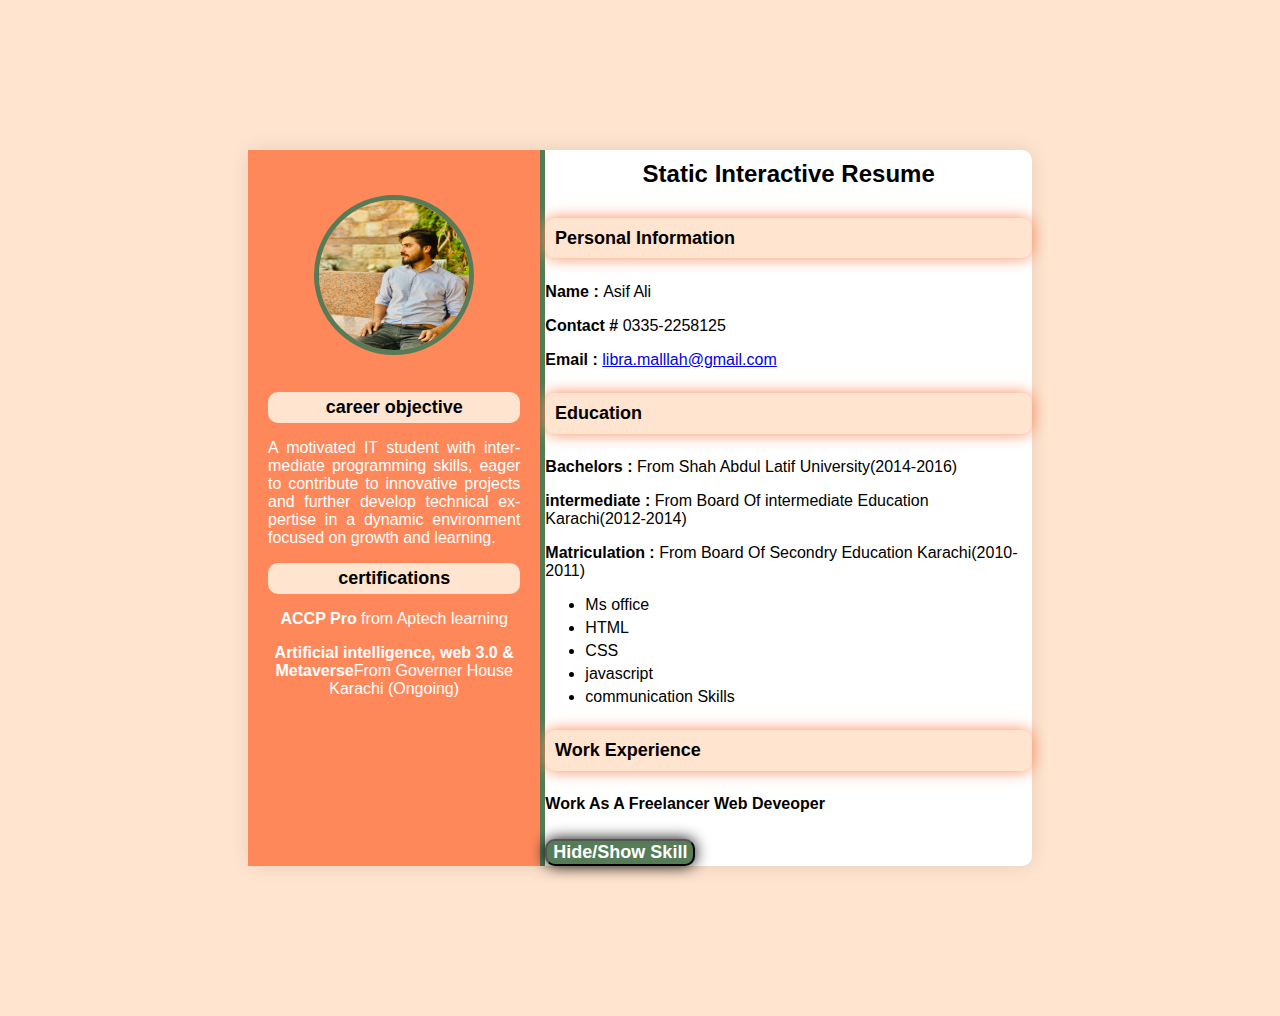
<file: Milestone_1-2/index.html>
<!DOCTYPE html>
<html lang="en">
<head>
    <meta charset="UTF-8">
    <meta name="viewport" content="width=device-width, initial-scale=1.0">
    <title>Static Interactive Resume</title>
    <link rel="stylesheet" href="style.css">
</head>
<body>
    <div class="resume-container">
    <!--left section work-->    
    <div class="left-section">
        <img src="img1.JPEG" alt="profile picture" class="profile-picture">
        <section id="objective">
        <h3 style="color : black">career objective</h3>
        <p style="text-align: justify; hyphens: auto;">A motivated IT student with intermediate programming skills, eager to contribute to innovative projects and further develop technical expertise in a dynamic environment focused on growth and learning.
        </p>
    </section> 

    <section id ="certifications">
        <h3 style="color : black">certifications</h3>
    <p><b>ACCP Pro</b> from Aptech learning</p>
        <p><b>Artificial intelligence, web 3.0 & 
            Metaverse</b>From Governer House Karachi (Ongoing)</p>
</section>
    </div>

<!--Right Section-->
<div class="Right-section">
<h1>Static Interactive Resume</h1>
<!-- Personal Information-->
<section id="personal-info">
<h3>Personal Information</h3>
<p><b>Name : </b>Asif Ali</p>
<p><b>Contact # </b> 0335-2258125</p>
<p><b>Email : </b><a href="mailto:libra.malllah@gmail.com">libra.malllah@gmail.com</a></p>

<!--Education Section-->
<section id="education">
<h3>Education</h3>
<p><b>Bachelors : </b>From Shah Abdul Latif University(2014-2016)</p>
<p><b>intermediate : </b>From Board Of intermediate Education Karachi(2012-2014)</p>
<p><b>Matriculation : </b>From Board Of Secondry Education Karachi(2010-2011)</p>
</section>

<!--Skill Section-->
<section id="skills">
    <ul>
        <li>Ms office</li>
        <li>HTML</li>
        <li>CSS</li>
        <li>javascript</li>
        <li>communication Skills</li>
    </ul>
    </section>


<!--Work Experience section-->
<section id="work-eperience">
<h3>Work Experience</h3>
<P><b>Work As A Freelancer Web Deveoper</b></P>
</section>
    
<!--Button to toggle skills Section-->
<button id="toggle-skills"><b>Hide/Show Skill</b></button>

</div> 
<script src="script.js"></script>
</body>
</html>
</file>
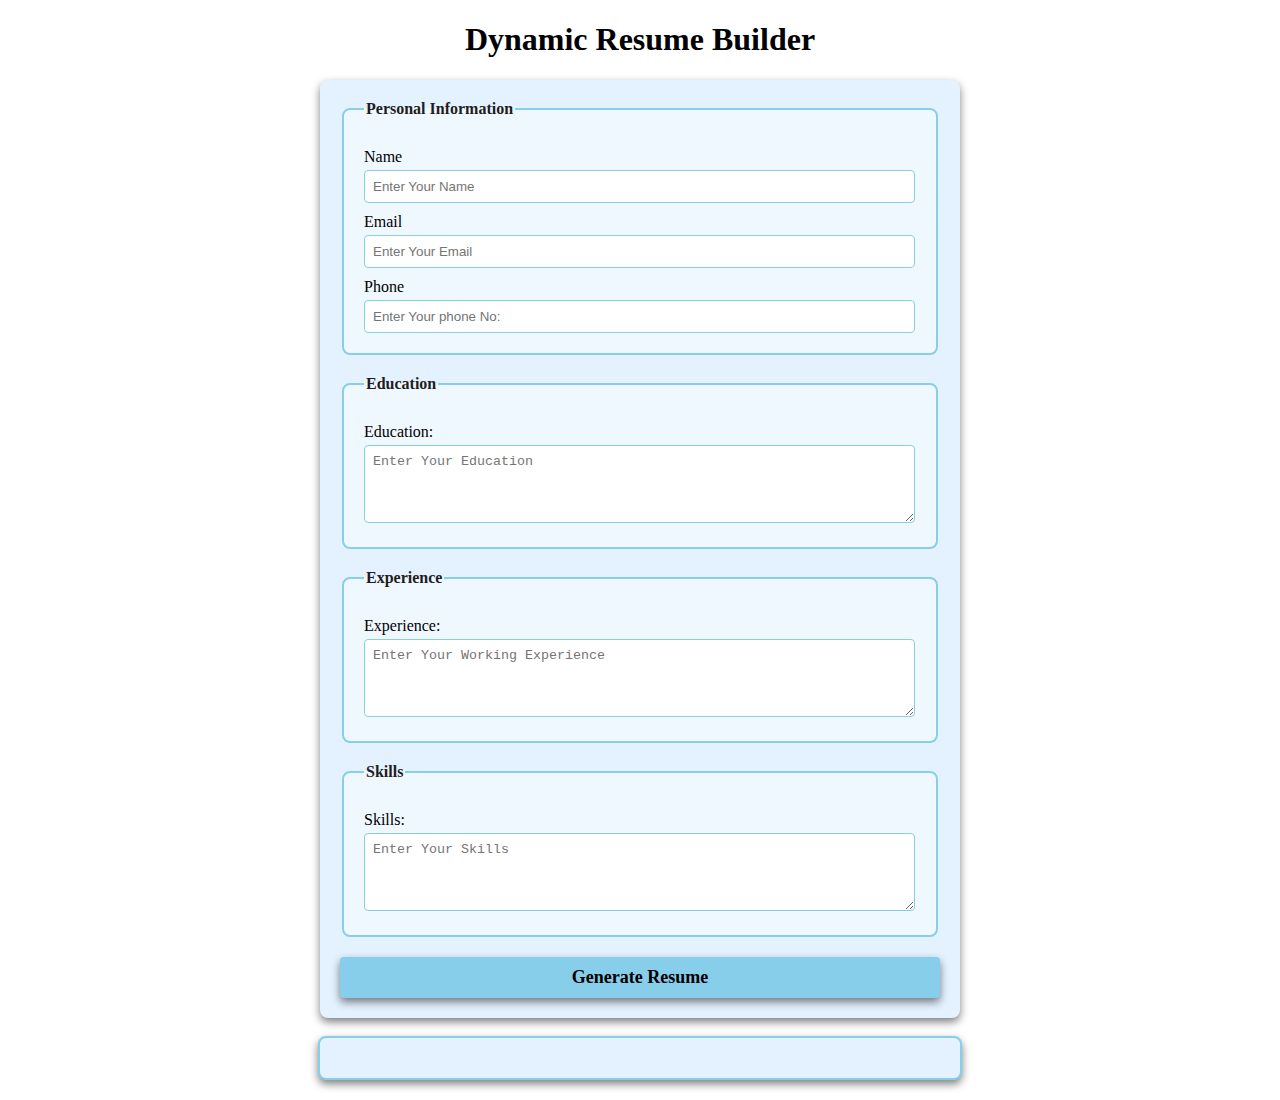
<file: Milestone_3/index.html>
<!DOCTYPE html>
<html lang="en">
<head>
    <meta charset="UTF-8">
    <meta name="viewport" content="width=device-width, initial-scale=1.0">
    <title>Dynamic Resume Builder</title>
    <link rel="stylesheet" href="style.css">
</head>
<body>
<h1>Dynamic Resume Builder</h1>
<form id="resume-form">
<fieldset>
    <legend>Personal Information</legend> 
    <label for="name">Name</label>
    <input type="text" id="name" placeholder="Enter Your Name" required>
    
    <label for="email">Email</label>
    <input type="text" id="email" placeholder="Enter Your Email" required>
    
    <label for="phone">Phone</label>
    <input type="text" id="phone" placeholder="Enter Your phone No:" required>
</fieldset>

<fieldset>
    <legend>Education</legend> 
    <label for="education">Education:</label> 
    <textarea id="education" placeholder="Enter Your Education" rows="4"></textarea>
</fieldset>

<fieldset>
    <legend>Experience</legend>
    <label for="experience">Experience:</label>
    <textarea id="experience" placeholder="Enter Your Working Experience" rows="4"></textarea>
</fieldset>
    
<fieldset>
    <legend>Skills</legend>
    <label for="skills">Skills:</label> 
    <textarea id="skills" placeholder="Enter Your Skills" rows="4"></textarea> 
</fieldset>

<button type="submit"><b>Generate Resume</b></button> 
</form>
<br>

<!-- Dynamic Resume -->
<div id="resume-display">
    <!-- Resume will be generated below -->
</div>

<script src="script.js"></script>    
</body>
</html>
</file>
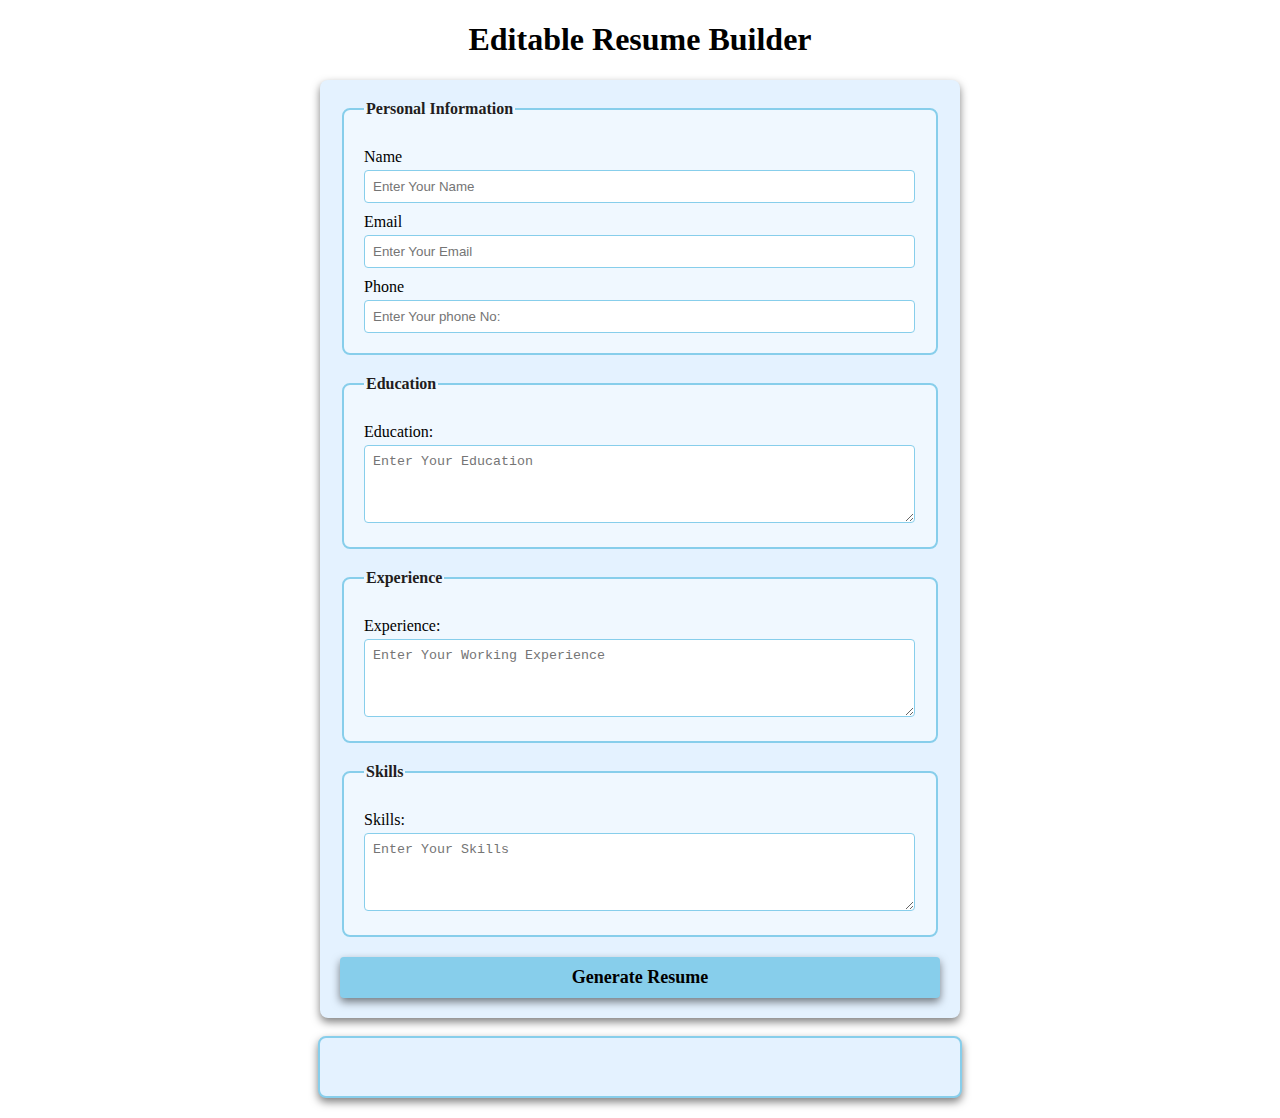
<file: Milestone_4/index.html>
<!DOCTYPE html>
<html lang="en">
<head>
    <meta charset="UTF-8">
    <meta name="viewport" content="width=device-width, initial-scale=1.0">
    <title>Editable Resume Builder</title>
    <link rel="stylesheet" href="style.css">
</head>
<body>
<h1>Editable Resume Builder</h1>
<form id="resume-form">
<fieldset>
    <legend>Personal Information</legend> 
    <label for="name">Name</label>
    <input type="text" id="name" placeholder="Enter Your Name" required>
    
    <label for="email">Email</label>
    <input type="text" id="email" placeholder="Enter Your Email" required>
    
    <label for="phone">Phone</label>
    <input type="text" id="phone" placeholder="Enter Your phone No:" required>
</fieldset>

<fieldset>
    <legend>Education</legend> 
    <label for="education">Education:</label> 
    <textarea id="education" placeholder="Enter Your Education" rows="4"></textarea>
</fieldset>

<fieldset>
    <legend>Experience</legend>
    <label for="experience">Experience:</label>
    <textarea id="experience" placeholder="Enter Your Working Experience" rows="4"></textarea>
</fieldset>
    
<fieldset>
    <legend>Skills</legend>
    <label for="skills">Skills:</label> 
    <textarea id="skills" placeholder="Enter Your Skills" rows="4"></textarea> 
</fieldset>

<button type="submit"><b>Generate Resume</b></button> 
</form>
<br>

<!-- Dynamic and Editable Resume -->
<div id="resume-display" contenteditable="true">
    <!-- Resume will be generated below -->
</div>

<script src="script.js"></script>    
</body>
</html>
</file>
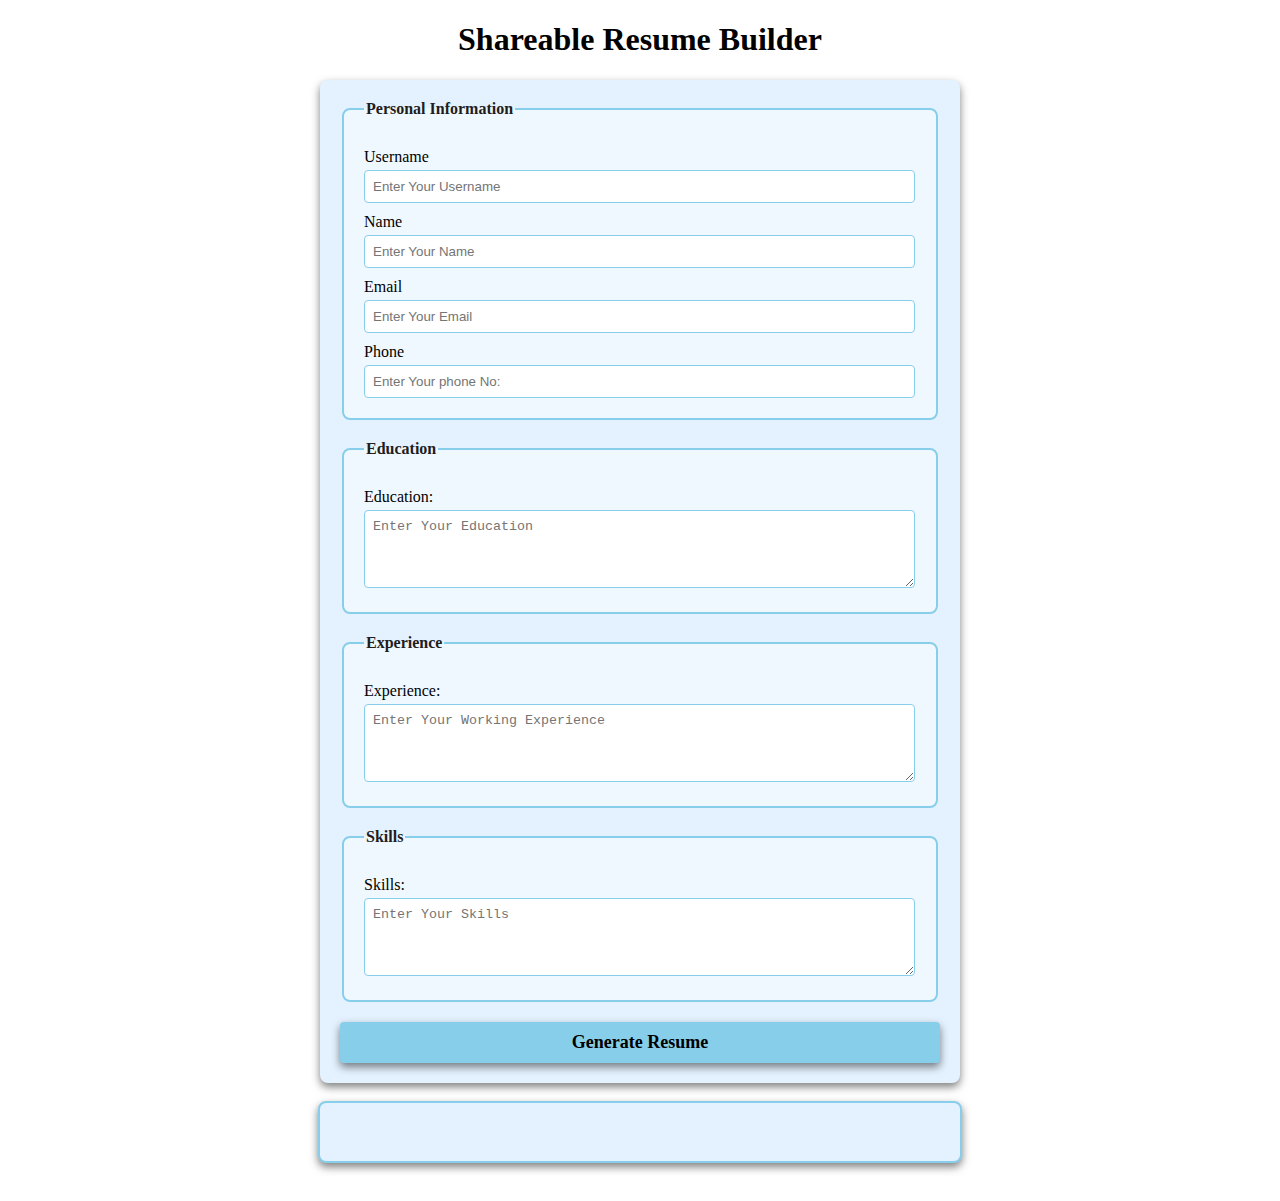
<file: Milestone_5/index.html>
<!DOCTYPE html>
<html lang="en">
<head>
    <meta charset="UTF-8">
    <meta name="viewport" content="width=device-width, initial-scale=1.0">
    <title>Shareable Resume Builder</title>
    <link rel="stylesheet" href="style.css">
</head>
<body>
<h1>Shareable Resume Builder</h1>
<form id="resume-form">
<fieldset>
    <legend>Personal Information</legend> 

    <label for="name">Username</label>
    <input type="text" id="username" placeholder="Enter Your Username" required>
    
    <label for="name">Name</label>
    <input type="text" id="name" placeholder="Enter Your Name" required>
    
    <label for="email">Email</label>
    <input type="text" id="email" placeholder="Enter Your Email" required>
    
    <label for="phone">Phone</label>
    <input type="text" id="phone" placeholder="Enter Your phone No:" required>
</fieldset>

<fieldset>
    <legend>Education</legend> 
    <label for="education">Education:</label> 
    <textarea id="education" placeholder="Enter Your Education" rows="4"></textarea>
</fieldset>

<fieldset>
    <legend>Experience</legend>
    <label for="experience">Experience:</label>
    <textarea id="experience" placeholder="Enter Your Working Experience" rows="4"></textarea>
</fieldset>
    
<fieldset>
    <legend>Skills</legend>
    <label for="skills">Skills:</label> 
    <textarea id="skills" placeholder="Enter Your Skills" rows="4"></textarea> 
</fieldset>

<button type="submit"><b>Generate Resume</b></button> 
</form>
<br>

<!-- Dynamic and Editable Resume -->
<div id="resume-display" contenteditable="true">
    <!-- Resume will be generated below -->
</div>

<br>
<!-- Section for the shareable link and download option-->
<div id="shareable-link-container" style="display: none;">
<h2>shareable link</h2>
<p>Here is your unique link to view or edit your resume</p>
<a href="#" id="shareable-link" target="_blank"></a>
<br>
<button id="download-pdf"><b>download as PDF</b></button>

</div>
<script src="script.js"></script>    
</body>
</html>
</file>
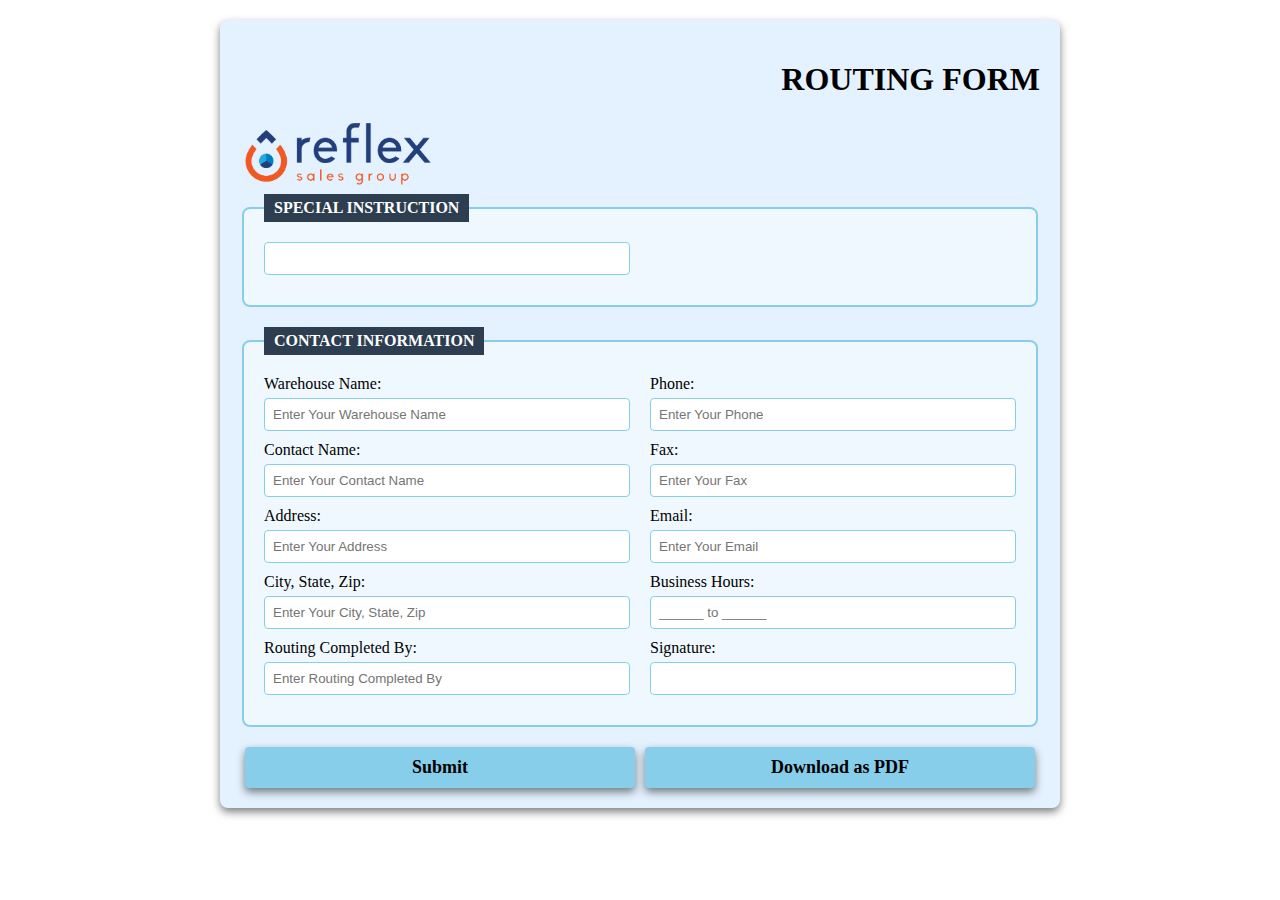
<file: reflex/index.html>
<!DOCTYPE html>
<html lang="en">
<head>
    <meta charset="UTF-8">
    <meta name="viewport" content="width=device-width, initial-scale=1.0">
    <title>Reflexsales Group</title>
    <link rel="stylesheet" href="style.css">
</head>
<body>

    
   <form id="resume-form">

    <div class="logo-heading">
        <h1>ROUTING FORM</h1>
        <img src="R_logo.png" alt="Logo" class="logo"> <!-- Replace with the actual logo file path -->
        
    </div>

<fieldset>
        <legend>SPECIAL INSTRUCTION</legend>
        <div class="form-container">
            <input type="text" id="warehouse-name"> </fieldset>
              <fieldset>

        <legend>CONTACT INFORMATION</legend>
        <div class="form-container">
            <div class="column">
                <label for="warehouse-name">Warehouse Name:</label>
                <input type="text" id="warehouse-name" placeholder="Enter Your Warehouse Name" required>

                <label for="contact-name">Contact Name:</label>
                <input type="text" id="contact-name" placeholder="Enter Your Contact Name" required>

                <label for="address">Address:</label>
                <input type="text" id="address" placeholder="Enter Your Address" required>

                <label for="city-state-zip">City, State, Zip:</label>
                <input type="text" id="city-state-zip" placeholder="Enter Your City, State, Zip" required>

                <label for="routing-completed-by">Routing Completed By:</label>
                <input type="text" id="routing-completed-by" placeholder="Enter Routing Completed By" required>
            </div>

            <div class="column">
                <label for="phone">Phone:</label>
                <input type="text" id="phone" placeholder="Enter Your Phone" required>

                <label for="fax">Fax:</label>
                <input type="text" id="fax" placeholder="Enter Your Fax" required>

                <label for="email">Email:</label>
                <input type="email" id="email" placeholder="Enter Your Email" required>

                <label for="business-hours">Business Hours:</label>
                <input type="text" id="business-hours" placeholder="______ to ______" required>

                <label for="signature">Signature:</label>
                <input type="text" id="signature">
            </div>
        </div>
    </fieldset>





    <div class="button-container">
    <button type="submit"><b>Submit</b></button>
    <button id="download-pdf"><b>Download as PDF</b></button>
</div>

</form>


    




    
<!--


<fieldset>
    <legend>Education</legend> 
    <label for="education">Education:</label> 
    <textarea id="education" placeholder="Enter Your Education" rows="4"></textarea>
</fieldset>

<fieldset>
    <legend>Experience</legend>
    <label for="experience">Experience:</label>
    <textarea id="experience" placeholder="Enter Your Working Experience" rows="4"></textarea>
</fieldset>
    
<fieldset>
    <legend>Skills</legend>
    <label for="skills">Skills:</label> 
    <textarea id="skills" placeholder="Enter Your Skills" rows="4"></textarea> 
</fieldset>-->



<!-- Dynamic and Editable Resume 
<div id="resume-display" contenteditable="true">
    <!-- Resume will be generated below 
</div> -->
<!-- Section for the shareable link and download option-->
<!--  <div id="shareable-link-container" style="display: none;">
<h2>shareable link</h2>
<p>Here is your unique link to view or edit your resume</p>
<a href="#" id="shareable-link" target="_blank"></a>-->






</div>
<script src="script.js"></script>    
</body>
</html>
</file>
<file: Milestone_1-2/style.css>
/* General Styling */
body {
    font-family: 'Arial', sans-serif;
    background-color: #FFE5CF; /* Soft creamy peach */
    margin: 0;
    padding: 150px;
}

.resume-container {
    display: flex;
    background-color: white;
    width: 80%;
    margin: 0 auto;
    border-radius: 10px;
    box-shadow: 0 0 20px rgba(0, 0, 0, 0.1);
}

/* Left Section Styling */
.left-section {
    background-color: #FF885B; /* Warm coral orange */
    color: white;
    padding: 20px;
    width: 35%;
    text-align: center;
    border-right: 5px solid #557C56; /* Muted forest green */
}

.profile-picture {
    width: 150px;
    height: 150px;
    margin-top: 10%;
    border-radius: 50%;
    border: 5px solid #557C56; /* Forest green border */
    margin-bottom: 20px;
}

h1 {
    font-size: 24px;
    margin: 10px 0;
    margin-bottom: 30px;
    text-align: center;
}

h3 {
    font-size: 18px;
    padding: 2%;
    margin: 20px 0 10px;
    color: black;
    background-color: #FFE5CF; /* Soft peach background */
    border-radius: 10px;
    box-shadow: 0 0 15px #FF885B; /* Coral shadow */
    margin-top: 5%;
    margin-bottom: 5%;
}

ul {
    list-style-type: fill round;
    padding: 10;
    margin: 10px 0;
}

ul li {
    margin: 5px 0;
}

/* Right Section Styling */
.right-section {
    padding: 20px;
    width: 65%;
}

button {
    font-family: Arial, sans-serif;
    border-radius: 10px;
    box-shadow: 0 0 15px black;
    cursor: pointer;
    margin-top: 10px;
    font-size: 18px;
    background-color: #557C56; /* Forest green */
    color: white;
}

button:hover {
    background-color: #FF885B; /* Coral orange on hover */
}
</file>
<file: Milestone_3/style.css>
/* Styling form and resume sections */

body {
    font-family: 'Times New Roman', Times, serif;
    margin: 20px;
    padding: 0;
    background-color: white;
}

form {
    margin: auto;
    background-color: rgb(228, 242, 255);
    border-radius: 8px;
    box-shadow: 0 4px 8px rgba(0, 0, 0, 0.5);
    padding: 20px;
    max-width: 600px;
}

h1 {
    text-align: center;
    color: black;
}

fieldset {
    border: 2px solid skyblue;
    border-radius: 8px;
    padding: 20px;
    margin-bottom: 20px;
    background-color: aliceblue;
}

legend {
    font-weight: bold;
    text-align: left;
    color: rgb(34, 29, 29);
}

label {
    display: block;
    margin-top: 10px;
    color: black;

}

input,textarea {
    margin-top: 4px;
    padding: 8px;
    width: calc(100% - 1px);
    border: 1px solid skyblue;
    border-radius: 4px;
    box-sizing: border-box;
}

button {
    display: block;
    width: 100%;
    background-color: skyblue;
    color: black;
    border: none;
    border-radius: 4px;
    box-shadow: 0 4px 8px rgba(0, 0, 0, 0.5);
    margin-top: 10px;
    font-size: 18px;
    font-family: 'Times New Roman', Times, serif;
    padding: 10px;
    cursor: pointer;
}

button :hover {
    color: blue;
}

#resume-display {
    max-width: 600px;
    margin: auto;
    padding: 20px;
    border: 2px solid skyblue;
    border-radius: 8px;
    background-color: rgb(228, 242, 255);
    box-shadow: 0 4px 8px rgba(0, 0, 0, 0.5);
}

#resume-display h2 {
    color: black;
}
</file>
<file: Milestone_4/style.css>
/* Styling form and resume sections */

body {
    font-family: 'Times New Roman', Times, serif;
    margin: 20px;
    padding: 0;
    background-color: white;
}

form {
    margin: auto;
    background-color: rgb(228, 242, 255);
    border-radius: 8px;
    box-shadow: 0 4px 8px rgba(0, 0, 0, 0.5);
    padding: 20px;
    max-width: 600px;
}

h1 {
    text-align: center;
    color: black;
}

fieldset {
    border: 2px solid skyblue;
    border-radius: 8px;
    padding: 20px;
    margin-bottom: 20px;
    background-color: aliceblue;
}

legend {
    font-weight: bold;
    text-align: left;
    color: rgb(34, 29, 29);
}

label {
    display: block;
    margin-top: 10px;
    color: black;

}

input,textarea {
    margin-top: 4px;
    padding: 8px;
    width: calc(100% - 1px);
    border: 1px solid skyblue;
    border-radius: 4px;
    box-sizing: border-box;
}

button {
    display: block;
    width: 100%;
    background-color: skyblue;
    color: black;
    border: none;
    border-radius: 4px;
    box-shadow: 0 4px 8px rgba(0, 0, 0, 0.5);
    margin-top: 10px;
    font-size: 18px;
    font-family: 'Times New Roman', Times, serif;
    padding: 10px;
    cursor: pointer;
}

button :hover {
    color: blue;
}

#resume-display {
    max-width: 600px;
    margin: auto;
    padding: 20px;
    border: 2px solid skyblue;
    border-radius: 8px;
    background-color: rgb(228, 242, 255);
    box-shadow: 0 4px 8px rgba(0, 0, 0, 0.5);
    /*making the resume editable*/
    outline: none;
}


#resume-display h2 {
    color: black;
}
</file>
<file: Milestone_5/style.css>
/* Styling form and resume sections */

body {
    font-family: 'Times New Roman', Times, serif;
    margin: 20px;
    padding: 0;
    background-color: white;
}

form {
    margin: auto;
    background-color: rgb(228, 242, 255);
    border-radius: 8px;
    box-shadow: 0 4px 8px rgba(0, 0, 0, 0.5);
    padding: 20px;
    max-width: 600px;
}

h1 {
    text-align: center;
    color: black;
}

fieldset {
    border: 2px solid skyblue;
    border-radius: 8px;
    padding: 20px;
    margin-bottom: 20px;
    background-color: aliceblue;
}

legend {
    font-weight: bold;
    text-align: left;
    color: rgb(34, 29, 29);
}

label {
    display: block;
    margin-top: 10px;
    color: black;

}

input,textarea {
    margin-top: 4px;
    padding: 8px;
    width: calc(100% - 1px);
    border: 1px solid skyblue;
    border-radius: 4px;
    box-sizing: border-box;
}

button {
    display: block;
    width: 100%;
    background-color: skyblue;
    color: black;
    border: none;
    border-radius: 4px;
    box-shadow: 0 4px 8px rgba(0, 0, 0, 0.5);
    margin-top: 10px;
    font-size: 18px;
    font-family: 'Times New Roman', Times, serif;
    padding: 10px;
    cursor: pointer;
}

button :hover {
    color: blue;
}

#resume-display {
    max-width: 600px;
    margin: auto;
    padding: 20px;
    border: 2px solid skyblue;
    border-radius: 8px;
    background-color: rgb(228, 242, 255);
    box-shadow: 0 4px 8px rgba(0, 0, 0, 0.5);
    /*making the resume editable*/
    outline: none;
}


#resume-display h2 {
    color: black;
}
</file>
<file: reflex/style.css>
/* Styling form and resume sections */
body {
    font-family: 'Times New Roman', Times, serif;
    margin: 20px;
    padding: 0;
    background-color: white;
}

form {
    margin: auto;
    background-color: rgb(228, 242, 255);
    border-radius: 8px;
    box-shadow: 0 4px 8px rgba(0, 0, 0, 0.5);
    padding: 20px;
    max-width: 800px; /* Wide enough to support two columns */
}

.logo {
    width: 25%; /* Set width to 50px */
    height: 65%; /* Set height to 50px */
    margin-right: 20px; /* Space between the logo and the heading */
}

h1 {
    text-align:right;
    color: black;
}

fieldset {
    border: 2px solid skyblue;
    border-radius: 8px;
    padding: 20px;
    margin-bottom: 20px;
    background-color: aliceblue;
}

legend {
    font-weight: bold;
    color: rgb(34, 29, 29);
    background-color: #2C3E50; /* Matches the color in your image */
    padding: 5px 10px;
    color: white;
}

/* Two-column layout for form inputs */
.form-container {
    display: grid;
    grid-template-columns: 1fr 1fr; /* Creates two equal-width columns */
    grid-gap: 20px; /* Adjusts spacing between columns */
}

.column {
    display: flex;
    flex-direction: column;
}


label {
    color: black;
    margin-bottom: 5px;
}

input, textarea {
    padding: 8px;
    width: 100%;
    border: 1px solid skyblue;
    border-radius: 4px;
    box-sizing: border-box;
    margin-bottom: 10px;
}

/* Button container */
.button-container {
    display: flex;
    justify-content: space-between; /* Space buttons evenly */
    margin-top: 10px;
}

/* Button styling */
button {
    background-color: skyblue;
    color: black;
    border: none;
    border-radius: 4px;
    box-shadow: 0 4px 8px rgba(0, 0, 0, 0.5);
    font-size: 18px;
    font-family: 'Times New Roman', Times, serif;
    padding: 10px;
    cursor: pointer;
    flex: 1; /* Make buttons equal width */
    margin: 0 5px; /* Add spacing between buttons */
}

button:hover {
    color: blue;
}
</file>
